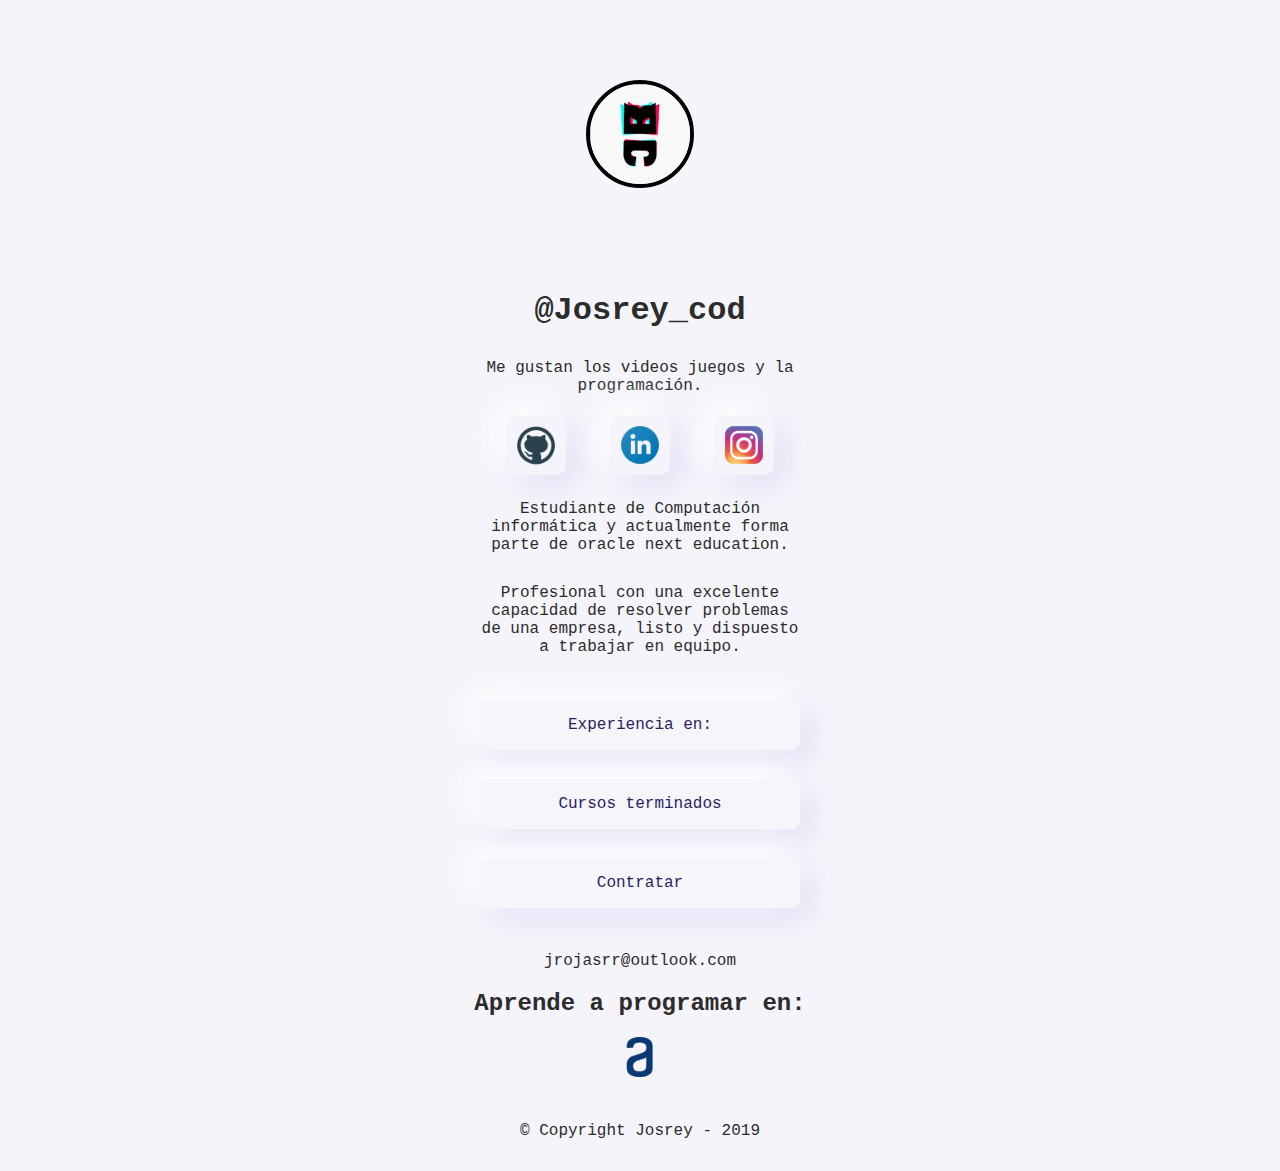
<file: index.html>
<!DOCTYPE html>
<html lang="es">
<head>
    <meta charset="UTF-8">
    <meta http-equiv="X-UA-Compatible" content="IE=edge">
    <meta name="viewport" content="width=device-width, initial-scale=1.0">
    <link rel="stylesheet" href="css/style.css">
    <link rel="shortcut icon" type="image/x-icon" href="redes/4092inco.ico">
    <title>Josrey te da la bienvenida</title>
</head>
<body>

    <main >
        <section >
            <img class="logo" src="redes/logo.jpg" alt="">
        </section>
        <section class="context">
            <h1>@Josrey_cod</h1>
            <p>Me gustan los videos juegos y la programación.</p>
            <div>
                <a href="https://github.com/rafaelrr1" > <img class="redes" src="redes/gt.png" alt="logo de github"></a>
                <a href="https://www.linkedin.com/in/jose-rafael-rojas-reyna-4a2802228/"> <img class="redes"  src="redes/in.png" alt="logo de linkedin"></a>
                <a href="https://www.instagram.com/josrey_oficial/"> <img class="redes" src="redes/ing.png" alt="logo de instagram"></a>
            </div>
        </section>
        <section>
            <p>Estudiante de Computación informática y actualmente forma parte de oracle next education.</p>
            <p>Profesional con una excelente capacidad de resolver problemas de una empresa, listo y dispuesto a trabajar en equipo.</p>

        </section>
        <section>
            <a href="experiencia.html"><button class="button-67">Experiencia en:</button></a>
            <a href="cursos.html"><button class="button-67">Cursos terminados</button></a>
            <a href="Contrato.html"><button class="button-67">Contratar</button></a>
            <p>jrojasrr@outlook.com</p>

        </section>


    </main>
    <footer>
        <div class="basef">
            <h2>Aprende a programar en: </h2>
            <section>
                <a href="https://www.aluracursos.com/"><img class="alura" src="redes/Logo_alura.png" alt=""></a>
                <p class="copyright">&copy Copyright Josrey - 2019</p>
             
            </section>
        </div>
    
       
    </footer>
</body>
</html>
</file>
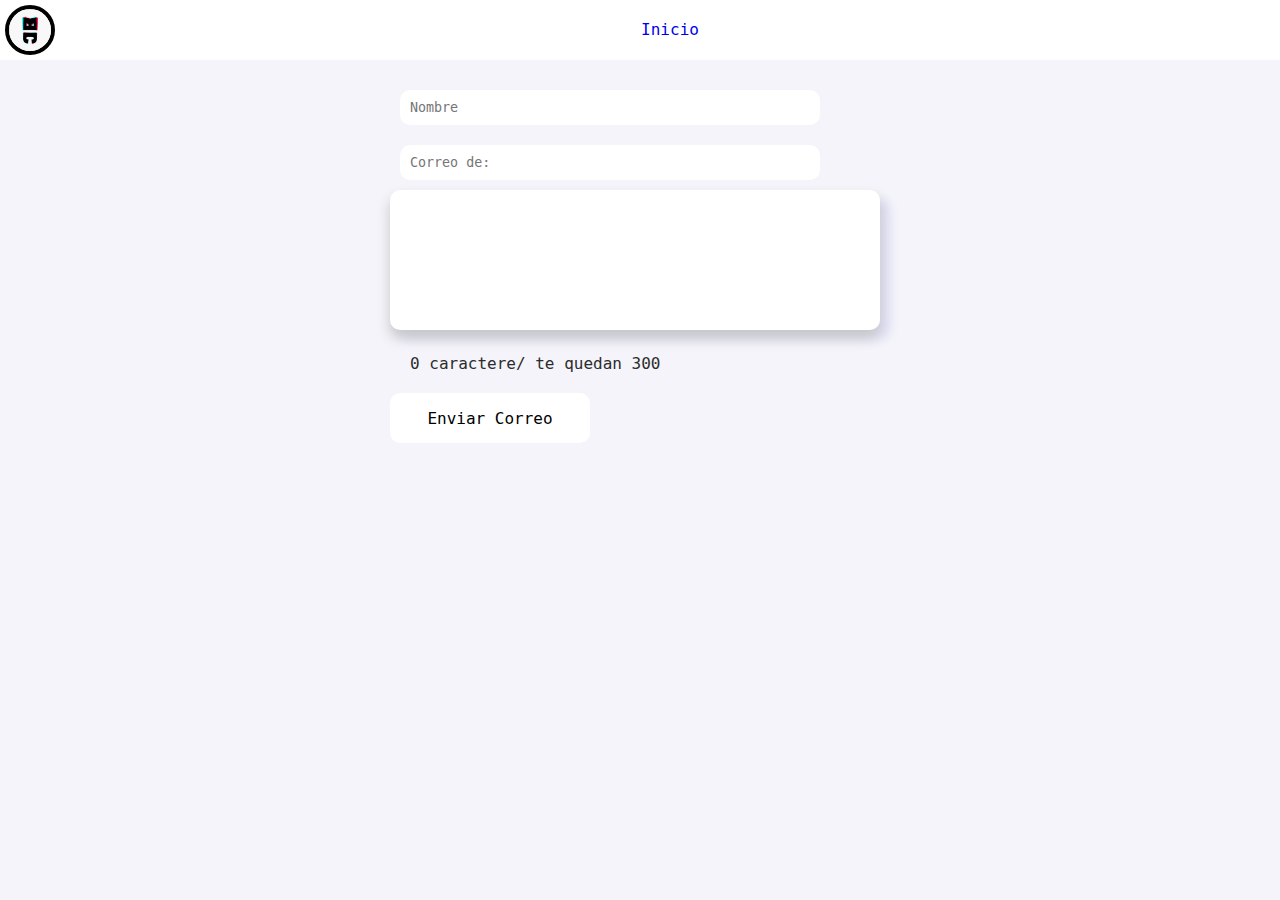
<file: Contrato.html>
<!DOCTYPE html>
<html lang="es">

<head>
    <meta charset="UTF-8">
    <meta http-equiv="X-UA-Compatible" content="IE=edge">
    <meta name="viewport" content="width=device-width, initial-scale=1.0">
    <link rel="stylesheet" href="css/contrato.css">
    <link rel="shortcut icon" type="image/x-icon" href="redes/4092inco.ico">
    <title>Contratar</title>
</head>

<body>

    <header>
        <img class="logo" src="redes/logo.jpg" alt="">
        <a href="index.html">Inicio</a>

    </header>
    <main>
        <section>
            <form action="https://formsubmit.co/jrojasrr@outlook.com" method="POST">
                <input type="text" name="name" required placeholder="Nombre">
                <input type="email" name="email" required placeholder="Correo de:">
                <script>
                    function contarcaracteres() {

                        var total = 300;

                        setTimeout(function () {
                            var valor = document.getElementById('contador');
                            var respuesta = document.getElementById('res');
                            var cantidad = valor.value.length;
                            document.getElementById('res').innerHTML = cantidad + ' caractere/ te quedan ' + (total - cantidad);
                            if (cantidad == total) {

                                respuesta.style.color = "red";
                            }
                            else {
                                respuesta.style.color = "black";
                            }
                        }, 0000);

                    }

                </script>


                <textarea name="Mensaje" id="contador" onpaste="contarcaracteres();"
                    onkeyup="contarcaracteres();"></textarea>
                <div id="res">0 caractere/ te quedan 300</div>



                <button type="submit">Enviar Correo</button>
            </form>
        </section>
    </main>
    <script type="text" src="js/mensaje.js"></script>
</body>

</html>
</file>
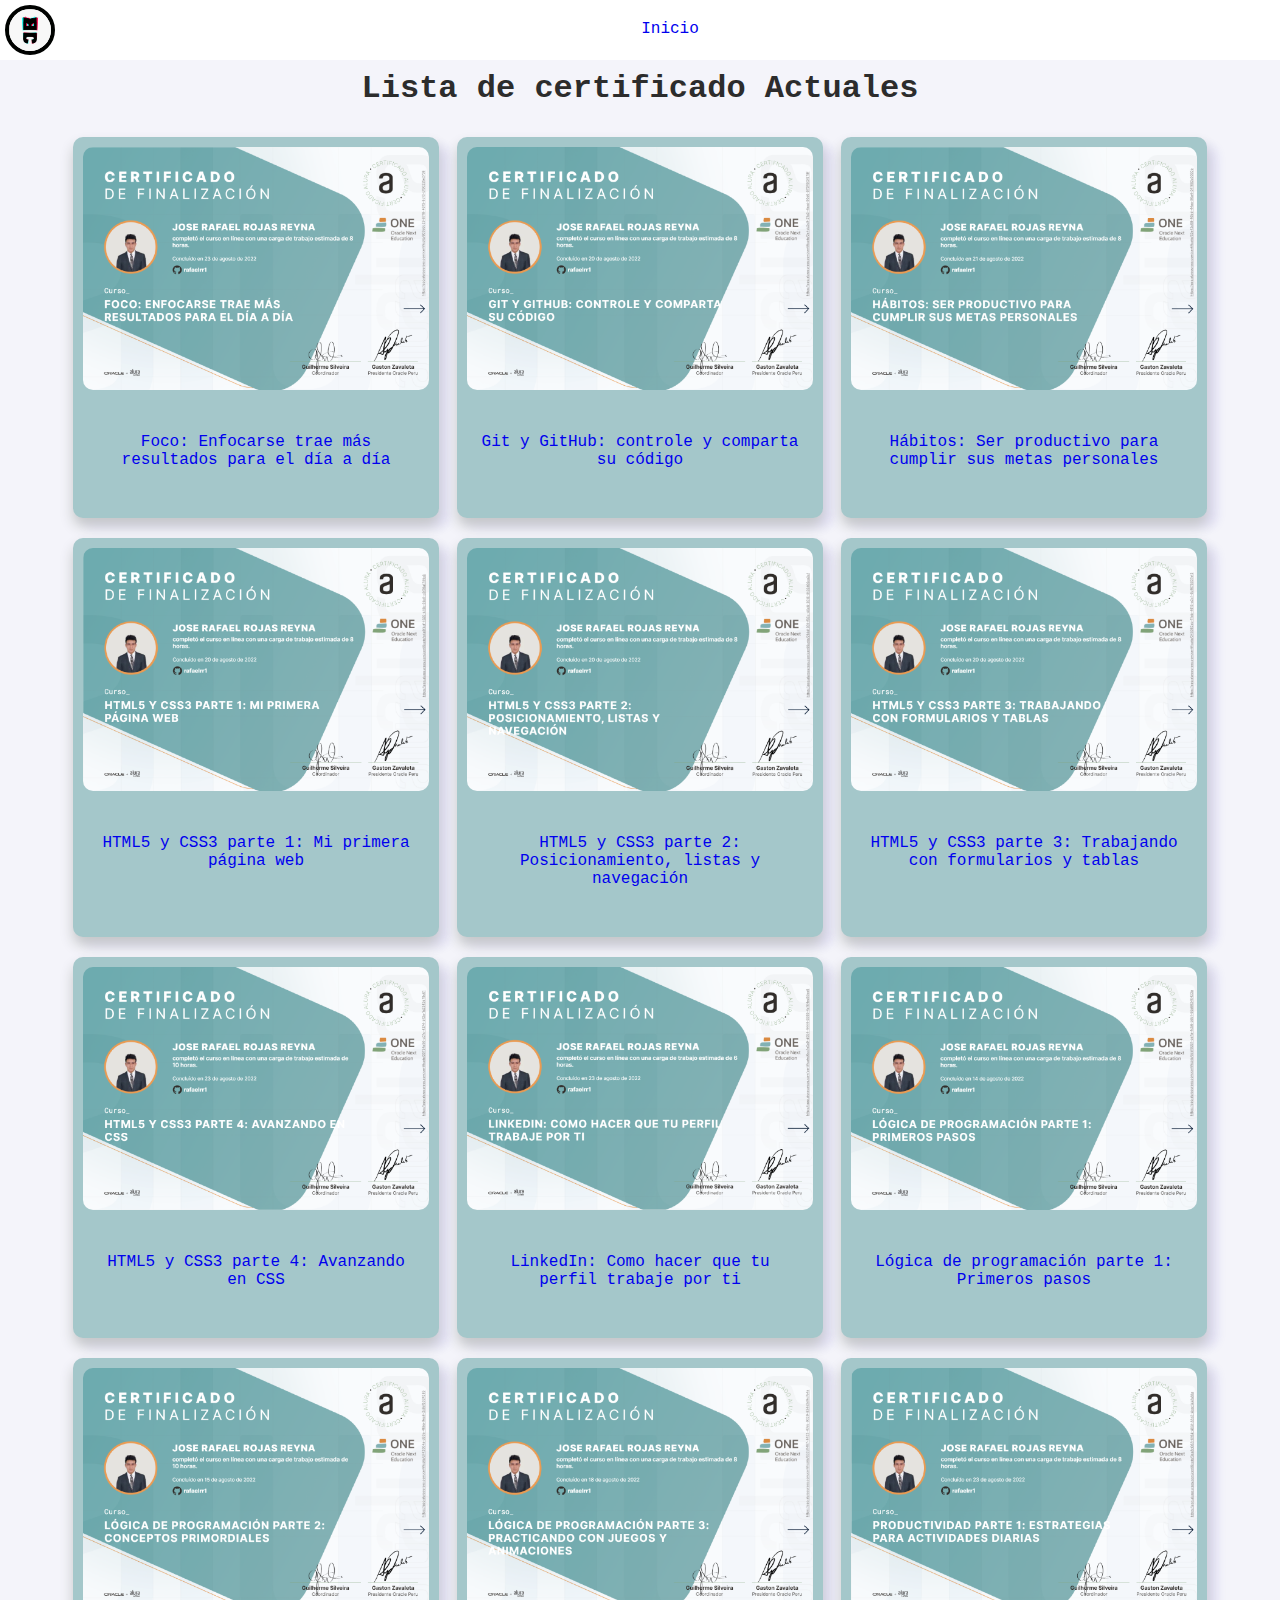
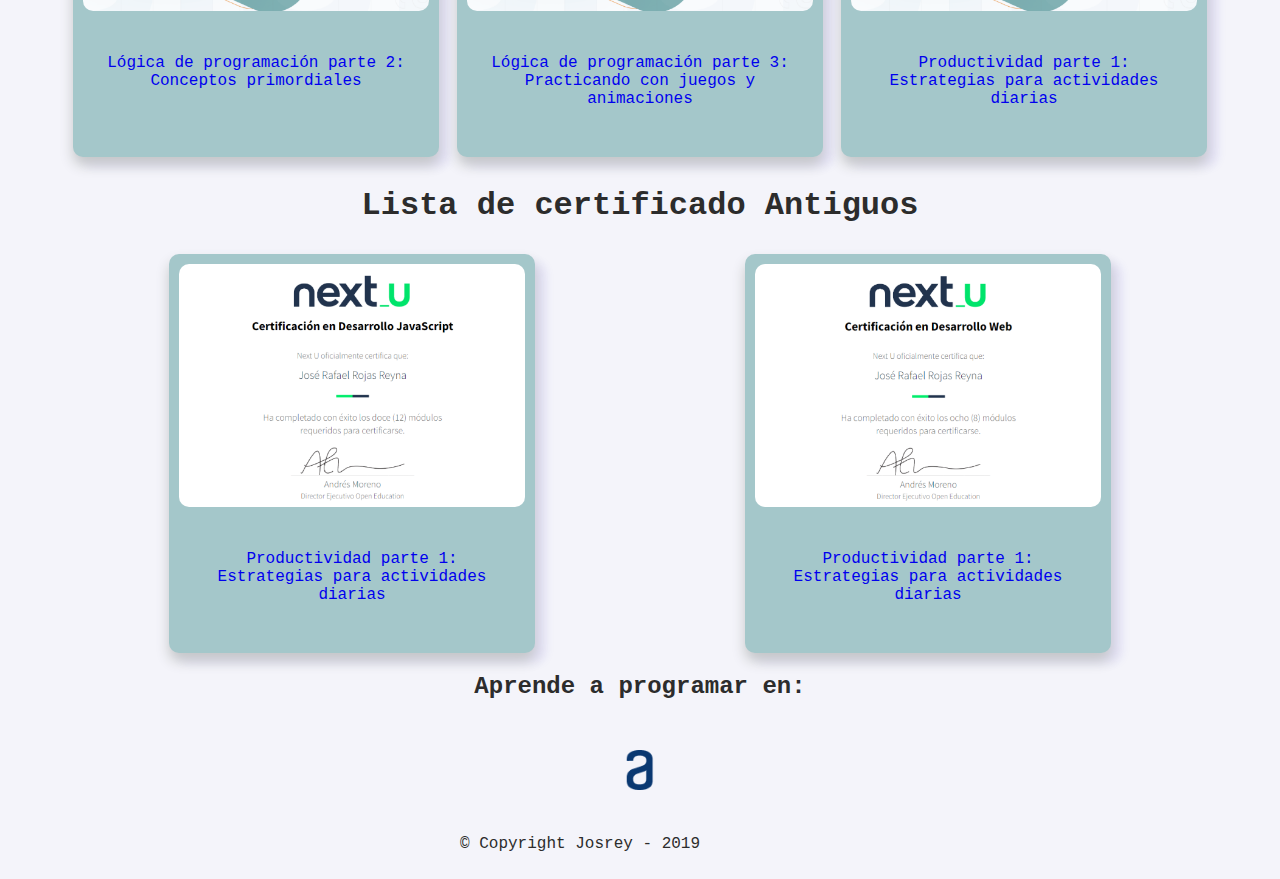
<file: cursos.html>
<!DOCTYPE html>
<html lang="es">
<head>
    <meta charset="UTF-8">
    <meta http-equiv="X-UA-Compatible" content="IE=edge">
    <meta name="viewport" content="width=device-width, initial-scale=1.0">
    <link rel="stylesheet" href="css/cursos.css">
    <link rel="shortcut icon" type="image/x-icon" href="redes/4092inco.ico">
    <title>Cursos Terminados </title>
</head>
<body>
    <header>
        <img class="logo" src="redes/logo.jpg" alt="">
        <a href="index.html">Inicio</a>
    </header>
    <main>
        <h1>Lista de certificado Actuales </h1>
        <section>

            <figure >
                <img class="figureimg" src="cursos/c1.png" alt="">
                <a href="https://app.aluracursos.com/user/jrojasrr/course/foco-habito-dia-a-dia/certificate">
                <figcaption>Foco: Enfocarse trae más resultados para el día a día</figcaption></a>
            </figure>

            <figure >
                <img class="figureimg" src="cursos/c2.png" alt="">
                <a href="https://app.aluracursos.com/user/jrojasrr/course/git-github-control-version/certificate">
                <figcaption>Git y GitHub: controle y comparta su código</figcaption></a>
            </figure>

            <figure >
                <img class="figureimg" src="cursos/c3.png" alt="">
                <a href="https://app.aluracursos.com/user/jrojasrr/course/habitos-productivo-metas-personales/certificate">
                <figcaption>Hábitos: Ser productivo para cumplir sus metas personales</figcaption></a>
            </figure>
            <figure >
                <img class="figureimg" src="cursos/c4.png" alt="">
                <a href="https://app.aluracursos.com/user/jrojasrr/course/html5-css3-primera-pagina-web/certificate">
                <figcaption>HTML5 y CSS3 parte 1: Mi primera página web</figcaption></a>
            </figure>
            <figure >
                <img class="figureimg" src="cursos/c5.png" alt="">
                <a href="https://app.aluracursos.com/user/jrojasrr/course/html5-css3-posicionamiento-listas-navegacion/certificate">
                <figcaption>HTML5 y CSS3 parte 2: Posicionamiento, listas y navegación</figcaption></a>
            </figure>
            <figure >
                <img class="figureimg" src="cursos/c6.png" alt="">
                <a href="https://app.aluracursos.com/user/jrojasrr/course/html5-css3-formularios-tablas/certificate">
                <figcaption>HTML5 y CSS3 parte 3: Trabajando con formularios y tablas</figcaption></a>
            </figure>
            <figure >
                <img class="figureimg" src="cursos/c7.png" alt="">
                <a href="https://app.aluracursos.com/user/jrojasrr/course/html5-css3-avanzando-css/certificate">
                <figcaption>HTML5 y CSS3 parte 4: Avanzando en CSS</figcaption></a>
            </figure>
            <figure >
                <img class="figureimg" src="cursos/c8.png" alt="">
                <a href="https://app.aluracursos.com/user/jrojasrr/course/linkedin-hacer-perfil-trabaje-por-ti/certificate">
                <figcaption>LinkedIn: Como hacer que tu perfil trabaje por ti</figcaption></a>
            </figure>
            <figure >
                <img class="figureimg" src="cursos/c9.png" alt="">
                <a href="https://app.aluracursos.com/user/jrojasrr/course/logica-de-programacion-primeros-pasos/certificate">
                <figcaption>Lógica de programación parte 1: Primeros pasos</figcaption></a>
            </figure>
            <figure >
                <img class="figureimg" src="cursos/c10.png" alt="">
                <a href="https://app.aluracursos.com/user/jrojasrr/course/logica-de-programacion-conceptos-primordiales/certificate">
                <figcaption>Lógica de programación parte 2: Conceptos primordiales</figcaption></a>
            </figure>

            <figure >
                <img class="figureimg" src="cursos/c11.png" alt="">
                <a href="https://app.aluracursos.com/user/jrojasrr/course/logica-de-programacion-juegos-animaciones/certificate">
                <figcaption>Lógica de programación parte 3: Practicando con juegos y animaciones</figcaption></a>
            </figure>
            <figure >
                <img class="figureimg" src="cursos/c12.png" alt="">
                <a href="https://app.aluracursos.com/user/jrojasrr/course/productividad-parte-1-estrategias-actividades-diarias/certificate">
                <figcaption>Productividad parte 1: Estrategias para actividades diarias</figcaption></a>
            </figure>






            
        </section>

        <h1>Lista de certificado Antiguos </h1>
<section>
    <figure>
        <img class="figureimg" src="cursos/c13.png" alt="">
        <a
            href="https://app.aluracursos.com/user/jrojasrr/course/productividad-parte-1-estrategias-actividades-diarias/certificate">
            <figcaption>Productividad parte 1: Estrategias para actividades diarias</figcaption>
        </a>
    </figure>
    <figure>
        <img class="figureimg" src="cursos/c14.png" alt="">
        <a
            href="https://app.aluracursos.com/user/jrojasrr/course/productividad-parte-1-estrategias-actividades-diarias/certificate">
            <figcaption>Productividad parte 1: Estrategias para actividades diarias</figcaption>
        </a>
    </figure>

</section>


    </main>
    
    <footer>
        <div class="basef">
            <h2>Aprende a programar en: </h2>
            <section>
                <a href="https://www.aluracursos.com/"><img class="alura" src="redes/Logo_alura.png" alt=""></a>
                <p class="copyright">&copy Copyright Josrey - 2019</p>
             
            </section>
        </div>
    </footer>
</body>
</html>
</file>
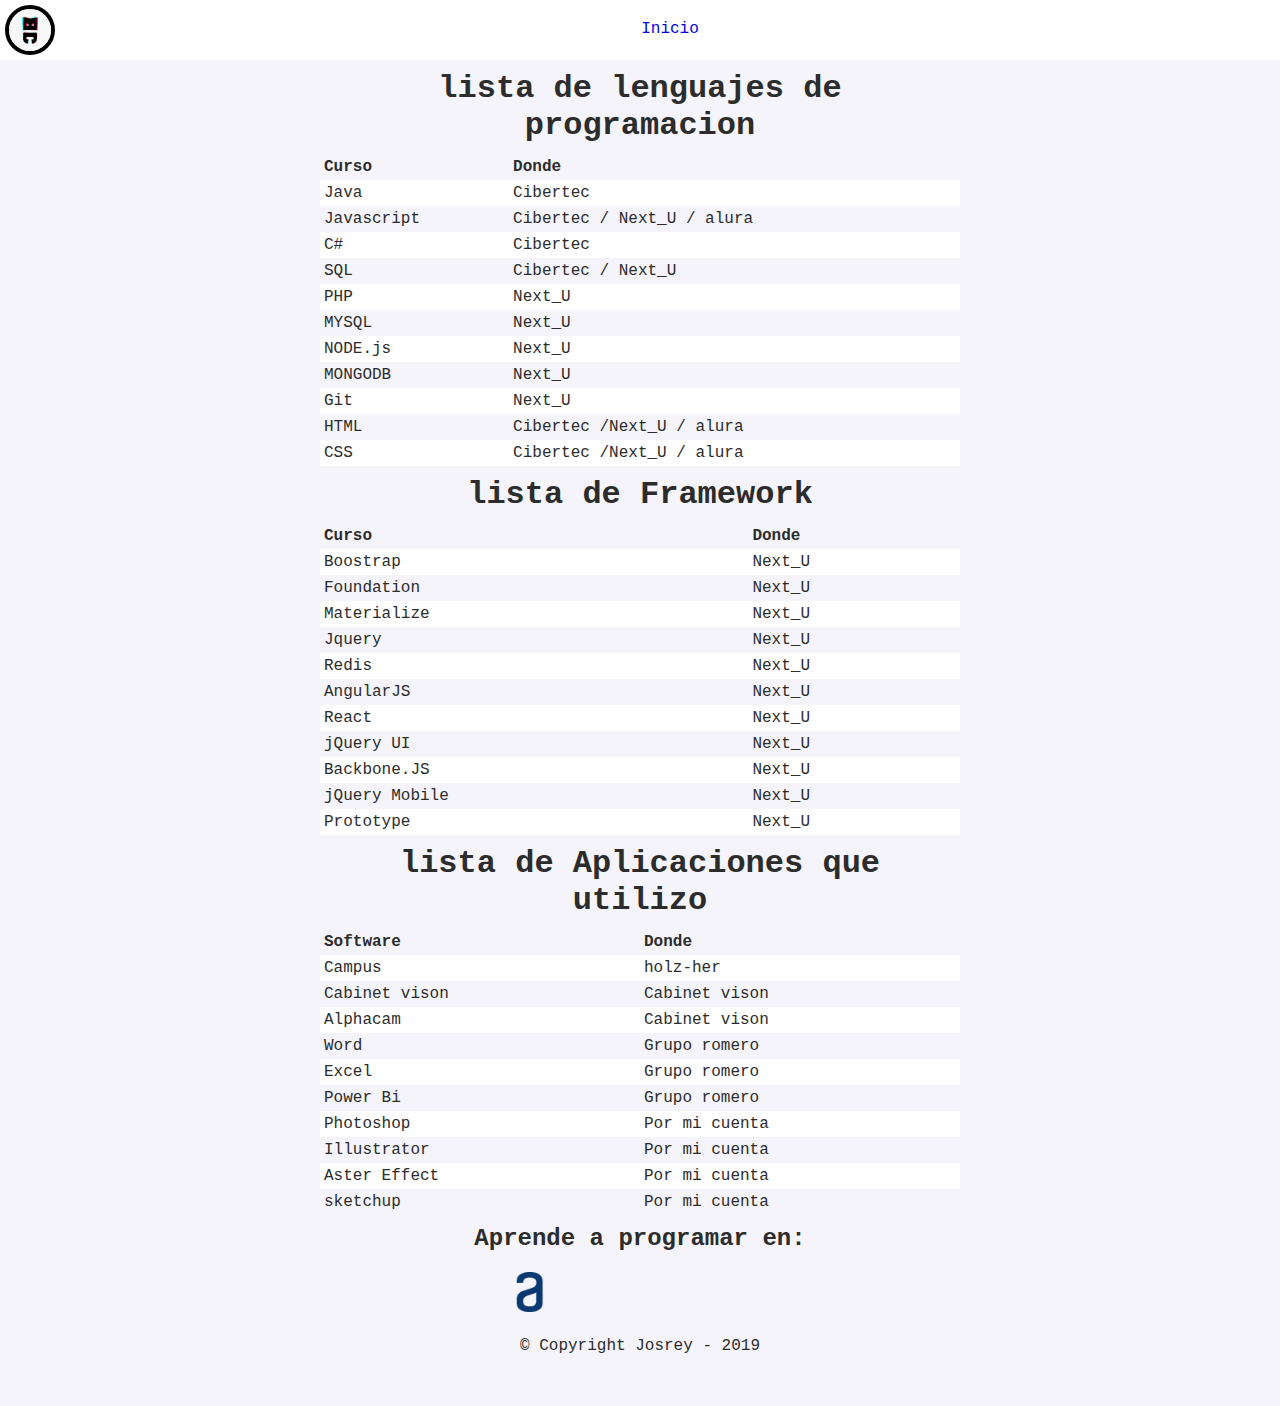
<file: experiencia.html>
<!DOCTYPE html>
<html lang="es">
<head>
    <meta charset="UTF-8">
    <meta http-equiv="X-UA-Compatible" content="IE=edge">
    <meta name="viewport" content="width=device-width, initial-scale=1.0">
    <link rel="stylesheet" href="css/experiencia.css">
    <link rel="shortcut icon" type="image/x-icon" href="redes/4092inco.ico">
    <title>Experiencia en: </title>
</head>
<body>
    <header>
        <img class="logo" src="redes/logo.jpg" alt="">
        <a href="index.html">Inicio</a>
  
    </header>
    <main>
        <h1>lista de lenguajes de programacion </h1>
        <section>
    
            <table>
                <tr>
                    <th>Curso</th>
                    <th>Donde</th>
                </tr>
                <tr>
                    <td>Java</td>
                    <td>Cibertec</td>
                </tr>
                <tr>
                    <td>Javascript</td>
                    <td>Cibertec / Next_U / alura</td>
                </tr>
                <tr>
                    <td>C#</td>
                    <td>Cibertec </td>
                </tr>
                <tr>
                    <td>SQL</td>
                    <td>Cibertec / Next_U 
                </tr>
    
                <tr>
                    <td>PHP</td>
                    <td>Next_U</td>
                </tr>
                <tr>
                    <td>MYSQL</td>
                    <td>Next_U</td>
                </tr>
                <tr>
                    <td>NODE.js</td>
                    <td>Next_U</td>
                </tr>
                <tr>
                    <td>MONGODB</td>
                    <td>Next_U</td>
                </tr>
                <tr>
                    <td>Git</td>
                    <td>Next_U</td>
                </tr>
                <tr>
                    <td>HTML</td>
                    <td>Cibertec /Next_U / alura</td>
                </tr>
                <tr>
                    <td>CSS</td>
                    <td>Cibertec /Next_U / alura</td>
                </tr>
    
            </table>
    
            <h1>lista de Framework </h1>
            <table>
                <tr>
                    <th>Curso</th>
                    <th>Donde</th>
                </tr>
                <tr>
                    <td>Boostrap</td>
                    <td>Next_U</td>
                </tr>
                <tr>
                    <td>Foundation</td>
                    <td>Next_U</td>
                </tr>
                <tr>
                    <td>Materialize</td>
                    <td>Next_U</td>
                </tr>
                <tr>
                    <td>Jquery</td>
                    <td>Next_U</td>
                </tr>
                <tr>
                    <td>Redis</td>
                    <td>Next_U</td>
                </tr>
                <tr>
                    <td>AngularJS</td>
                    <td>Next_U</td>
                </tr>
                <tr>
                    <td>React</td>
                    <td>Next_U</td>
                </tr>
                <tr>
                    <td>jQuery UI</td>
                    <td>Next_U</td>
                </tr>
                <tr>
                    <td>Backbone.JS</td>
                    <td>Next_U</td>
                </tr>
                <tr>
                    <td>jQuery Mobile</td>
                    <td>Next_U</td>
                </tr>
                <tr>
                    <td>Prototype</td>
                    <td>Next_U</td>
                </tr>
    
            </table>
    
            <h1>lista de Aplicaciones que utilizo </h1>
    
            <table>
                <tr>
                    <th>Software</th>
                    <th>Donde</th>
                </tr>
                <tr>
                    <td>Campus</td>
                    <td>holz-her</td>
                </tr>
                <tr>
                    <td>Cabinet vison</td>
                    <td>Cabinet vison</td>
                </tr>
                <tr>
                    <td>Alphacam</td>
                    <td>Cabinet vison</td>
                </tr>
                <tr>
                    <td>Word</td>
                    <td>Grupo romero</td>
                </tr>
                <tr>
                    <td>Excel</td>
                    <td>Grupo romero</td>
                </tr>
                <tr>
                    <td>Power Bi</td>
                    <td>Grupo romero</td>
                </tr>

                <tr>
                    <td>Photoshop</td>
                    <td>Por mi cuenta</td>
                </tr>
                <tr>
                    <td>Illustrator</td>
                    <td>Por mi cuenta</td>
                </tr>
                <tr>
                    <td>Aster Effect</td>
                    <td>Por mi cuenta</td>
                </tr>
                <tr>
                    <td>sketchup</td>
                    <td>Por mi cuenta</td>
                </tr>
            </table>
    
        </section>
    </main>
    <footer>
        <div class="basef">
            <h2>Aprende a programar en: </h2>
            <section>
                <a href="https://www.aluracursos.com/"><img class="alura" src="redes/Logo_alura.png" alt=""></a>
                <p class="copyright">&copy Copyright Josrey - 2019</p>
             
            </section>
        </div>
    </footer>
</body>
</html>
</file>
<file: css/style.css>
*{
    margin: 0px;
    padding: 0px;
   /*border: 1px solid red;*/
}
@import url('https://fonts.googleapis.com/css2?family=Comfortaa:wght@700&family=Dancing+Script:wght@700&family=Edu+NSW+ACT+Foundation&family=Montserrat:wght@100&display=swap');


body{
    background: #f4f4fa;
    color: #2c2c2c;
}
main{
    width: 400px;
    margin: 0px auto;
}
section{
    width: 100%;
    margin: 0px auto;
    text-align: center;
}

.logo{
    width: 100px;
    border-radius: 100%;
    margin: 80px auto;  
    border: 4px solid #000200;
}
h1{
    text-align: center;
    margin: 10px auto;
    font-family: "Cascadia Code",Consolas,Monaco,"Andale Mono","Ubuntu Mono",monospace;
    padding: 10px;

}
p{

    padding: 10px;
    text-align: center;
    overflow-wrap:break-word;
    font-family: "Cascadia Code",Consolas,Monaco,"Andale Mono","Ubuntu Mono",monospace;
    width: 80%;
    margin: 10px auto;
}
.redes{
    width: 60px;
    border-radius: 10px;
    box-shadow: -10px -10px 30px 0 #fff,10px 10px 30px 0 #1d0dca17;
}

a{  margin: 10px;
    padding: 10px;
    text-decoration: none;
    font-family: "Cascadia Code",Consolas,Monaco,"Andale Mono","Ubuntu Mono",monospace;
}

h2{
    text-align: center;
    font-family: "Cascadia Code",Consolas,Monaco,"Andale Mono","Ubuntu Mono",monospace;
   
}

footer{
    display: block;
    
}
.basef{
    width: 400px;
    margin: 10px auto;
}

.alura{
    margin: 10px;
    width: 100px;
    padding: 10px;
}

@media only screen and (max-width: 600px) {
   
    main{
        width: 100%;
    }

        section{
        width: 100%;
        margin: 0px auto;
        text-align: center;
    }
    
     .redes{
        width: 60px;
    }
    
    a{
        text-decoration: none;
    }

    .button-67{
        height: 100px;
    }
    

    .basef{
        width: auto;
    }
  }




.button-67 {
  align-items: center;
  background: #f5f5fa;
  border: 0;
  border-radius: 8px;
  box-shadow: -10px -10px 30px 0 #fff,10px 10px 30px 0 #1d0dca17;
  box-sizing: border-box;
  color: #2a1f62;
  cursor: pointer;
  display: flex;
  height: 50px;
  font-family: "Cascadia Code",Consolas,Monaco,"Andale Mono","Ubuntu Mono",monospace;
  font-size: 1rem;
  justify-content: center;
  line-height: 1.5rem;
  margin: 5px auto;
  padding: 15px;
  position: relative;
  text-align: left;
  transition: .2s;
  user-select: none;
  -webkit-user-select: none;
  touch-action: manipulation;
  white-space: pre;
  width: 80%;
  word-break: normal;
  word-spacing: normal;

}

.button-67:hover {
  background: #f8f8ff;
  box-shadow: -15px -15px 30px 0 #fff, 15px 15px 30px 0 #1d0dca17;
  margin: 5px auto;
}

@media (min-width: 768px) {
  .button-67 {
    padding: 15px;
  }
}
        

/* Parent background */
</file>
<file: css/contrato.css>
* {
    margin: 0px;
    padding: 0px;
    font-family: "Cascadia Code", Consolas, Monaco, "Andale Mono", "Ubuntu Mono", monospace;
    /*border: 1px solid red;
    */
}

body{
    background: #f4f4fa;
    color: #2c2c2c;
}

header{
  background: #ffffff;
  height: 60px;
  display: flex;
}

.logo{
  border-radius: 100%;
  border: 4px solid #000200;
  margin: 5px;
  width: 44px;
}
a{
  width: 100%;
  text-decoration: none;
  text-align: center;
  margin: 10px;
  padding: 10px;  

}

main{
    width: 80%;
    margin: 10px auto;
}
section {
    width: 500px;
    margin: 0px auto;
    display: flex;
    padding: 10px;
}
form{
    width: 100%;
}
input{
    width: 80%;
    padding: 10px;
    margin: 10px;
    border-radius: 10px;
    outline: none;
    border: none;
    resize: none;
}

input:hover{
    width: 80%;
    padding: 10px;
    margin: 10px;
    border-radius: 10px;
    outline: none;
    border: none;
    resize: none;
    box-shadow: 0px 8px 13px 0 #c5c7c8, 10px 9px 11px 0 #1d0dca17;
}
textarea{
   width: 90%;
   border: none;
    border-radius: 10px;  
    height: 100px;  
    font-size: 12pt;
    outline: none;
    padding: 20px;
    text-decoration: none;
    resize: none;
    box-shadow: 0px 8px 13px 0 #c5c7c8, 10px 9px 11px 0 #1d0dca17;
}

p{
margin: 10px;

}

#res {
    margin: 10px;
    padding: 10px;
}

#contador{
    outline: none;
    padding: 20px;
    text-decoration: none;
    resize: none;
}
button{
 
    width: 200px;
    height: 50px;
    border-radius: 10px;
    text-decoration: none;
    background-color: #ffffff;
    border: none;
    resize: none;
    font-size: 1em;
}
button:hover{
    width: 200px;
    height: 50px;
    border-radius: 10px;
    text-decoration: none;
    background-color: #ffffff;
    border: none;
    resize: none;
    font-size: 1em;
    box-shadow: 0px 8px 13px 0 #c5c7c8, 10px 9px 11px 0 #1d0dca17;
}



@media only screen and (max-width: 600px) {
   
    main{
        width: 100%;
    }

        section{
        width: 90%;
        margin: 0px auto;
        text-align: center;
    }
    
    textarea{
        width: 80%;
    }
    
    input{
        width: 80%;
    }
    a{
        text-decoration: none;
    }

    button{
        height: 50px;
    }
    

    .basef{
        width: auto;
    }
  }
</file>
<file: css/cursos.css>
*{
    margin: 0px;
    padding: 0px;
  /* border: 1px solid red;*/
}

body{
    background: #f4f4fa;
    color: #2c2c2c;
}

header{
  background: #ffffff;
  height: 60px;
  display: flex;
  width: 100%;
}
h2,p{
    font-family: "Cascadia Code",Consolas,Monaco,"Andale Mono","Ubuntu Mono",monospace;  
}

.logo{
  border-radius: 100%;
  border: 4px solid #000200;
  margin: 5px;
  width: 44px;
}
a{
  width: 100%;
  font-family: "Cascadia Code",Consolas,Monaco,"Andale Mono","Ubuntu Mono",monospace;  
  text-decoration: none;
  text-align: center;
  margin: 10px;
  padding: 10px;  

}

h1{
    text-align:center;
    padding: 10px;
    font-family: "Cascadia Code",Consolas,Monaco,"Andale Mono","Ubuntu Mono",monospace; 
}

h2{
    text-align: center;
}
p{
    text-align: center;
}

section{
    width: 90%;
    margin: 10px auto;
    display: flex;
    flex-wrap: wrap; /* alinear las images en orden */
}
figure{
    border-radius: 10px;
    width: 30%;
    padding: 10px;
    margin: 10px auto;
    background: #a4c7ca;
    box-shadow: 0px 8px 13px 0 #c5c7c8, 10px 9px 11px 0 #1d0dca17;
}


.figureimg {
    width: 100%;
    border-radius: 10px;

}

figcaption {
    padding: 10px;
    margin: 10px 0px;
    border-radius: 10px;
    font-family: "Cascadia Code",Consolas,Monaco,"Andale Mono","Ubuntu Mono",monospace;
}

figcaption:hover {
    padding: 10px;
    margin: 10px 0px;
    color: #ffffff;
    border-radius: 10px;
    font-family: "Cascadia Code",Consolas,Monaco,"Andale Mono","Ubuntu Mono",monospace;
    box-shadow: 0px 6px 9px 0 #81a1a4;
}

footer{
    display: block;
    
}
.basef{
    width: 400px;
    margin: 10px auto;
}

.alura{
    margin: 10px;
    width: 100px;
    padding: 10px;
}


@media only screen and (max-width: 600px) {
   
    main{
        width: auto;
    }

        section{
        width: 90%;
        margin: 0px auto;
        text-align: center;
    }

    figure{
        width: 100%;
    }
    
    a{
        text-decoration: none;
    }

    p{
        text-align: center;
    }

    button{
        height: 50px;
    }
    

    .basef{
        width: auto;
    }
  }


  @media only screen and (max-width: 800px) {
   
    main{
        width: auto;
    }

        section{
        width: 90%;
        margin: 0px auto;
        text-align: center;
    }

    figure{
        width: 300px;
    }
    
    a{
        text-decoration: none;
    }

    p{
        text-align: center;
    }

    button{
        height: 50px;
    }
    

    .basef{
        width: auto;
    }
  }
</file>
<file: css/experiencia.css>
*{
    margin: 0px;
    padding: 0px;
   /* border: 1px solid red;*/
}
body{
    background: #f4f4fa;
    color: #2c2c2c;
}

header{
  background: #ffffff;
  height: 60px;
  display: flex;
}

.logo{
  border-radius: 100%;
  border: 4px solid #000200;
  margin: 5px;
  width: 44px;
}
a{
  width: 100%;
  font-family: "Cascadia Code",Consolas,Monaco,"Andale Mono","Ubuntu Mono",monospace;  
  text-decoration: none;
  text-align: center;
  margin: 10px;
  padding: 10px;  

}

.redes{
  border-radius: 10px;
  box-shadow: -10px -10px 30px 0 #fff,10px 10px 30px 0 #1d0dca17;
  margin: 5px;  
  width: 50px;
}
main{
    width: 50%;
    margin: 10px auto;
}
h1{
    text-align: center;
    margin: 10px;
    font-family: "Cascadia Code",Consolas,Monaco,"Andale Mono","Ubuntu Mono",monospace;
}
table {
    border-collapse: collapse;
    width: 100%;
    font-family: "Cascadia Code",Consolas,Monaco,"Andale Mono","Ubuntu Mono",monospace;
    
  }
  
  td, th {
    text-align: left;
    padding: 4px;
  }
  
  tr:nth-child(even) {
    background-color: #ffffff;
  }
  footer{
    display: block;
    
}
.basef{
    width: 400px;
    margin: 10px auto;
}

.alura{
    margin: 10px;
    width: 100px;
    padding: 10px;
}
h2{
  text-align: center;
  font-family: "Cascadia Code",Consolas,Monaco,"Andale Mono","Ubuntu Mono",monospace;
}
p{
  text-align: center;
  font-family: "Cascadia Code",Consolas,Monaco,"Andale Mono","Ubuntu Mono",monospace;
}

@media only screen and (max-width: 600px) {
   
  main{
      width: 90%;
  }

      section{
      width: 100%;
      margin: 0px auto;
      text-align: center;
  }
  .basef{
    width: auto;
    margin: 10px auto;
}
}
</file>
